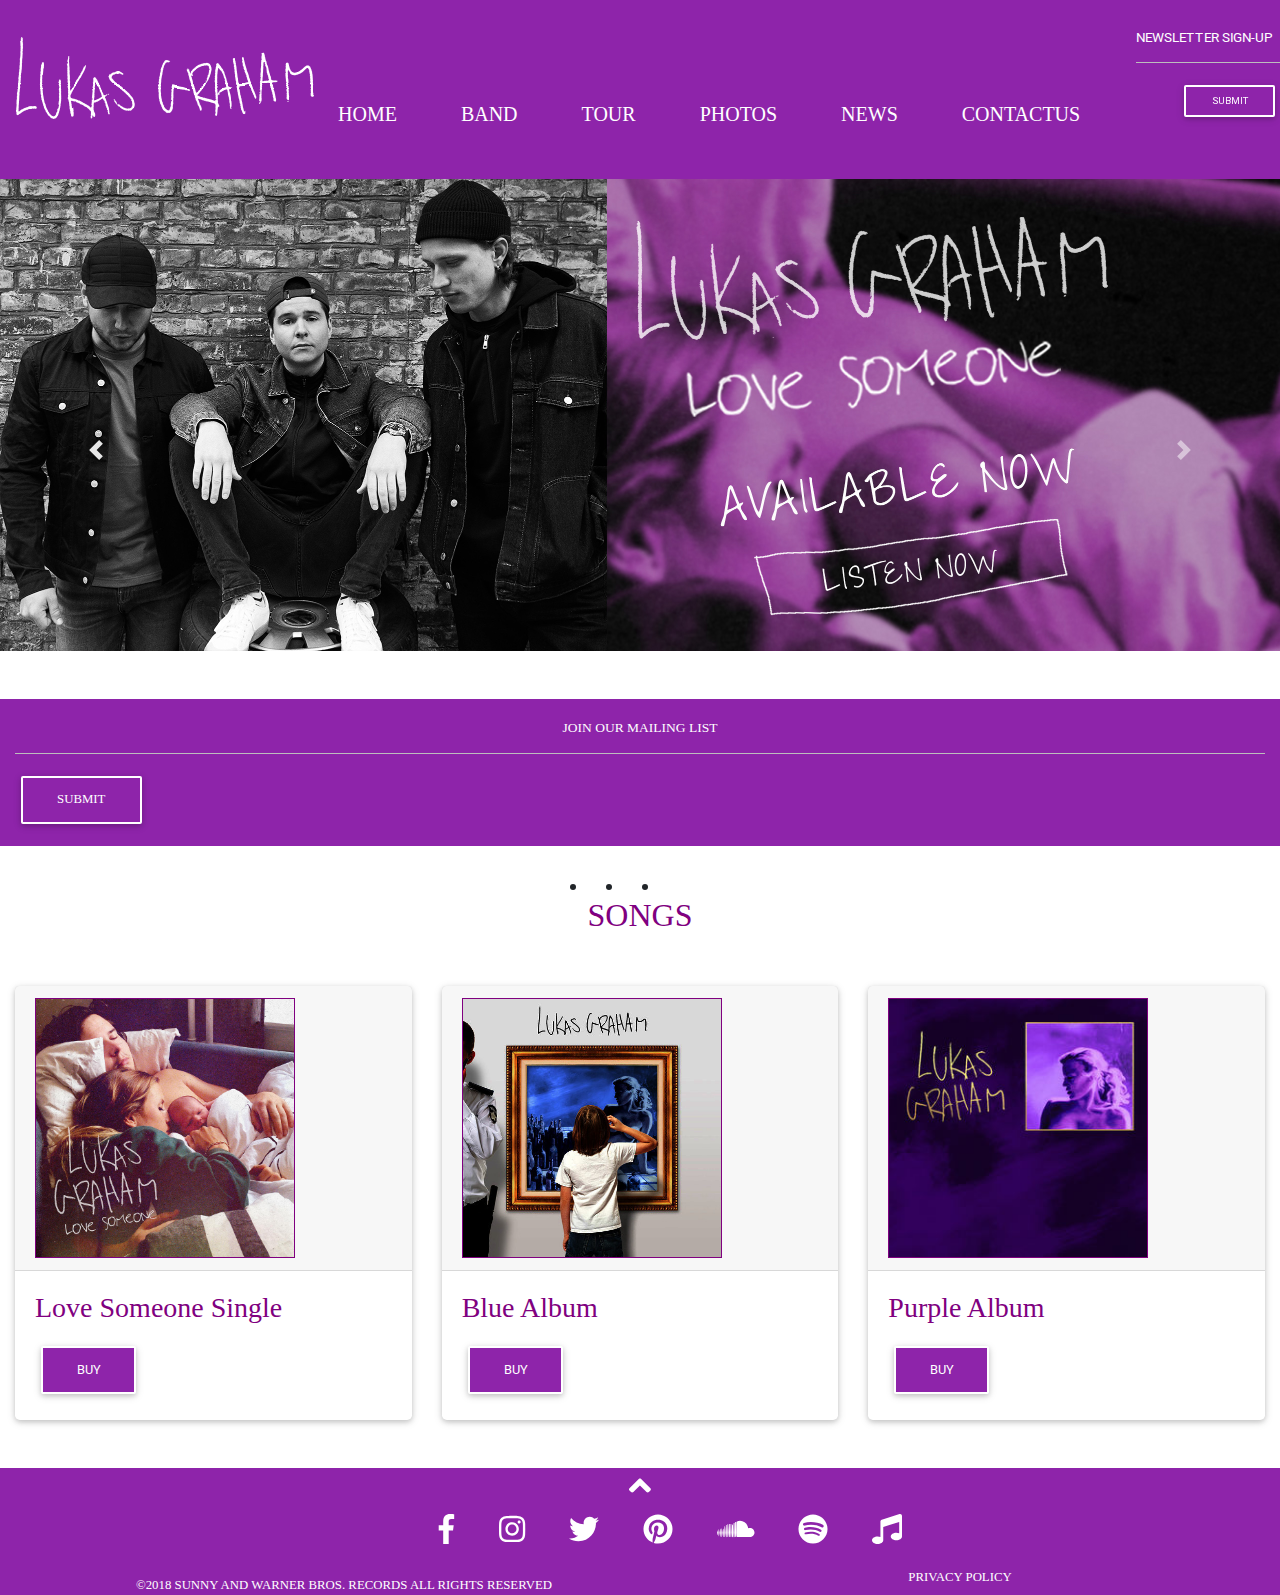
<file: musicband/index.html>
<!doctype html>
<html>
<head>
    <title>Home</title>
    <link rel="stylesheet" href="bootstrap/css/fontawesome-all.css">
    <link rel="stylesheet" href="bootstrap/css/bootstrap.min.css">
    <link rel="stylesheet" href="bootstrap/css/mdb.css">
    <link rel="stylesheet" href="bootstrap/css/style.css">
    <style>
        
        .navbar{
            padding-bottom: 40px;
        }
        ul{
            margin-top: 80px;
            font-size: 20px;
            font-family: 'Playfair Display',serif;
        }
       
        .form-control::-webkit-input-placeholder{ 
            color: white;
            font-size: 13.5px;
        }
         .nav-item a:hover {
            color: black !important;
            cursor: pointer;
            transform: scale(1.2);
        }
        .songs-title{
            font-family: 'Playfair Display',serif;
            text-align: center;
            height: 90px;
            margin-top: 50px;
            
        }
        
        .song-cover1{
            width: 260px;
            height: 260px;
            background-image: url(bootstrap/image/songcover-lovesomeone1.jpg);
            background-size: contain;
            border: 1px solid purple;
        }
        .song-cover2{
            width: 260px;
            height: 260px;
            background-image: url(bootstrap/image/songcover-blue2.jpg);
            background-size: contain;
            border: 1px solid purple;
        }
        .song-cover3{
            width: 260px;
            height: 260px;
            background-image: url(bootstrap/image/songcover-purple3.jpg);
            background-size: contain;
            border: 1px solid purple;
        }
        .social-media ol li{
            list-style-type: none;
            display: inline-block;
            margin-right: 10px;
            margin-left: 30px;
        }
        .social-media ol{
            text-align:center;
            margin-top: 10px;
            
        }
            
    </style>
    </head>
<body>
     <div class="container-ifill">
 <nav class="navbar navbar-expand-sm bg-purple navbar-dark">
     <a class="navbar-brand mt-4" href="index.html"><img src="bootstrap/image/logo.png"></a>
  <button class="navbar-toggler" type="button" data-toggle="collapse" data-target="#navbartoggle">
   <span class="navbar-toggler-icon"></span></button>
    <div class="collapse navbar-collapse" id="navbartoggle">
        <ul class="navbar-nav">
           <li class="nav-item mr-5">
        <a href="index.html" class="nav-link">HOME</a>
        </li>
           <li class="nav-item mr-5">
        <a href="band.html" class="nav-link">BAND</a>
        </li>
           <li class="nav-item mr-5">
        <a href="tour.html" class="nav-link">TOUR</a>
        </li>
           <li class="nav-item mr-5">
        <a href="photos.html" class="nav-link">PHOTOS</a>
        </li>
            <li class="nav-item mr-5">
        <a href="news.html" class="nav-link">NEWS</a>
        </li>
            <li class="nav-item mr-5">
        <a href="contactus.html" class="nav-link">CONTACTUS</a>
        </li>
            
        </ul>
        <div class="form-group" >
        <input type="text" class="form-control" placeholder="NEWSLETTER SIGN-UP">
        <button type="button" class="btn btn-sm btn-outline-white ml-5">Submit</button></div>
    </div>
 </nav>
    
</div>
    <div class="container-ifill">
    <div id="hello" class="carousel-slide" data-ride="carousel">
        <ul class="carousel-indicators">
            <li data-target="#hello" data-slide-to="0" class="active"></li>
            <li data-target="#hello" data-slide-to="1"></li>
            <li data-target="#hello" data-slide-to="2"></li>
        </ul>
        <div class="carousel-inner">
        <div class="carousel-item active">
            <img src="bootstrap/image/love%20someone%20carousel1.jpg" class="w-100 d-block" height="auto">
            </div>
            <div class="carousel-item">
            <img src="bootstrap/image/purple%20tour%20carousel2.jpg" class="w-100 d-block" height="auto">
            </div>
            <div class="carousel-item">
            <img src="bootstrap/image/carousel6.jpg" class="w-100 d-block" height="auto">
            </div>
        </div>
        <a class="carousel-control-prev" href="#carouselExampleControls" role="button" data-slide="prev">
          <span class="carousel-control-prev-icon" aria-hidden="true"></span>
          <span class="sr-only">Previous</span>
        </a>
         <a class="carousel-control-next" href="#carouselExampleControls" role="button" data-slide="next">
           <span class="carousel-control-next-icon" aria-hidden="true"></span>
           <span class="sr-only">Next</span>
        </a>
        </div>
        
    </div> 
    
    <div class="container-fluid">
        <div class="row mt-5">
        <div class="col-md-12 bg-purple">
          <div class="mailing-list">
         <div class="form-group" >
        <input type="text" class="form-control" style="text-align: center; font-family: 'Playfair Display',serif" placeholder="JOIN OUR MAILING LIST">
        <button type="button" class="btn btn-outline-white" style="font-family: 'Playfair Display',serif">Submit</button></div>
        </div>
        </div>
         </div>
           </div>
    <div class="songs-title">
    <span><h2 class="h2" style="color: purple">SONGS</h2></span></div>
    <div class="container-fluid">
    <div class="row">
        <div class="col-md-4">
        <div class="latest-music-1">
            <div class="card">
            <div class="card-header">
                <div class="song-cover1"></div></div>
                <div class="card-body">
                <span><h3 class="h3" style="color: purple; font-family: 'Playfair Display',serif">Love Someone Single</h3></span>
                <button type="button" class="btn  btn-outline-white bg-purple">Buy</button></div>
            </div></div>
        </div>
        <div class="col-md-4">
        <div class="latest-music-2">
            <div class="card">
            <div class="card-header">
                <div class="song-cover2"></div></div>
                <div class="card-body">
                <span><h3 class="h3" style="color: purple; font-family: 'Playfair Display',serif">Blue Album</h3></span>
                <button type="button" class="btn  btn-outline-white bg-purple">Buy</button></div>
            </div>
            </div>
        </div>
        <div class="col-md-4">
        <div class="latest-music-3">
            <div class="card">
            <div class="card-header">
                <div class="song-cover3"></div></div>
                <div class="card-body">
                <span><h3 class="h3" style="color: purple; font-family: 'Playfair Display',serif">Purple Album</h3></span>
                <button type="button" class="btn  btn-outline-white bg-purple">Buy</button></div>
            </div>
            </div>
        </div>
        </div>
    </div>
    <div class="container-fluid bg-purple mt-5">
    <div class="row ">
        <div class="col-md-12">
        <div class="footer">
            <div id="index.html" style="text-align: center">
            <a href="#" style="color: white"><i class='fas fa-angle-up' style='font-size:35px;color:white'></i></a>
            </div> 
            <div class="social-media">
            <ol>
                <li><a href="#"><i class='fab fa-facebook-f' style='font-size:30px;color:white'></i></a></li>
                <li><a href="#"><i class='fab fa-instagram' style='font-size:30px;color:white'></i></a></li>
                <li><a href="#"><i class='fab fa-twitter' style='font-size:30px;color:white'></i></a></li>
                <li><a href="#"><i class='fab fa-pinterest' style='font-size:30px;color:white'></i></a></li>
                <li><a href="#"><i class='fab fa-soundcloud' style='font-size:30px;color:white'></i></a></li>
                <li><a href="#"><i class='fab fa-spotify' style='font-size:30px;color:white'></i></a></li>
                <li><a href="#"><i class='fas fa-music' style='font-size:30px;color:white'></i></a></li>
                </ol>
            </div>
            </div>
        </div></div>
        <div class="row">
        <div class="col-md-6">
            <div class="copyright mt-2 ml-5" style="text-align:center">
            <small style="color: white;font-family: 'Playfair Display',serif "> &copy;2018 SUNNY AND WARNER BROS. RECORDS ALL RIGHTS RESERVED</small>
            </div>
            </div>
        <div class="col-md-6">
            <div class="privacy" style="text-align:center">
            <small style="color: white; font-family: 'Playfair Display',serif">PRIVACY POLICY</small></div></div>
        </div>
        
    </div>
    
    </body>
    <script src="bootstrap/js/fontawesome-all.js"></script>
<script src="bootstrap/js/jquery-3.2.1.min.js"></script>
<script src="bootstrap/js/popper.min.js"></script>
<script src="bootstrap/js/bootstrap.min.js"></script>
<script src="bootstrap/js/mdb.min.js"></script>
    <script> 
        $('.carousel').carousel({
        interval:500,
        pause:'hover'
    });
        
</script>
    
</html>
</file>
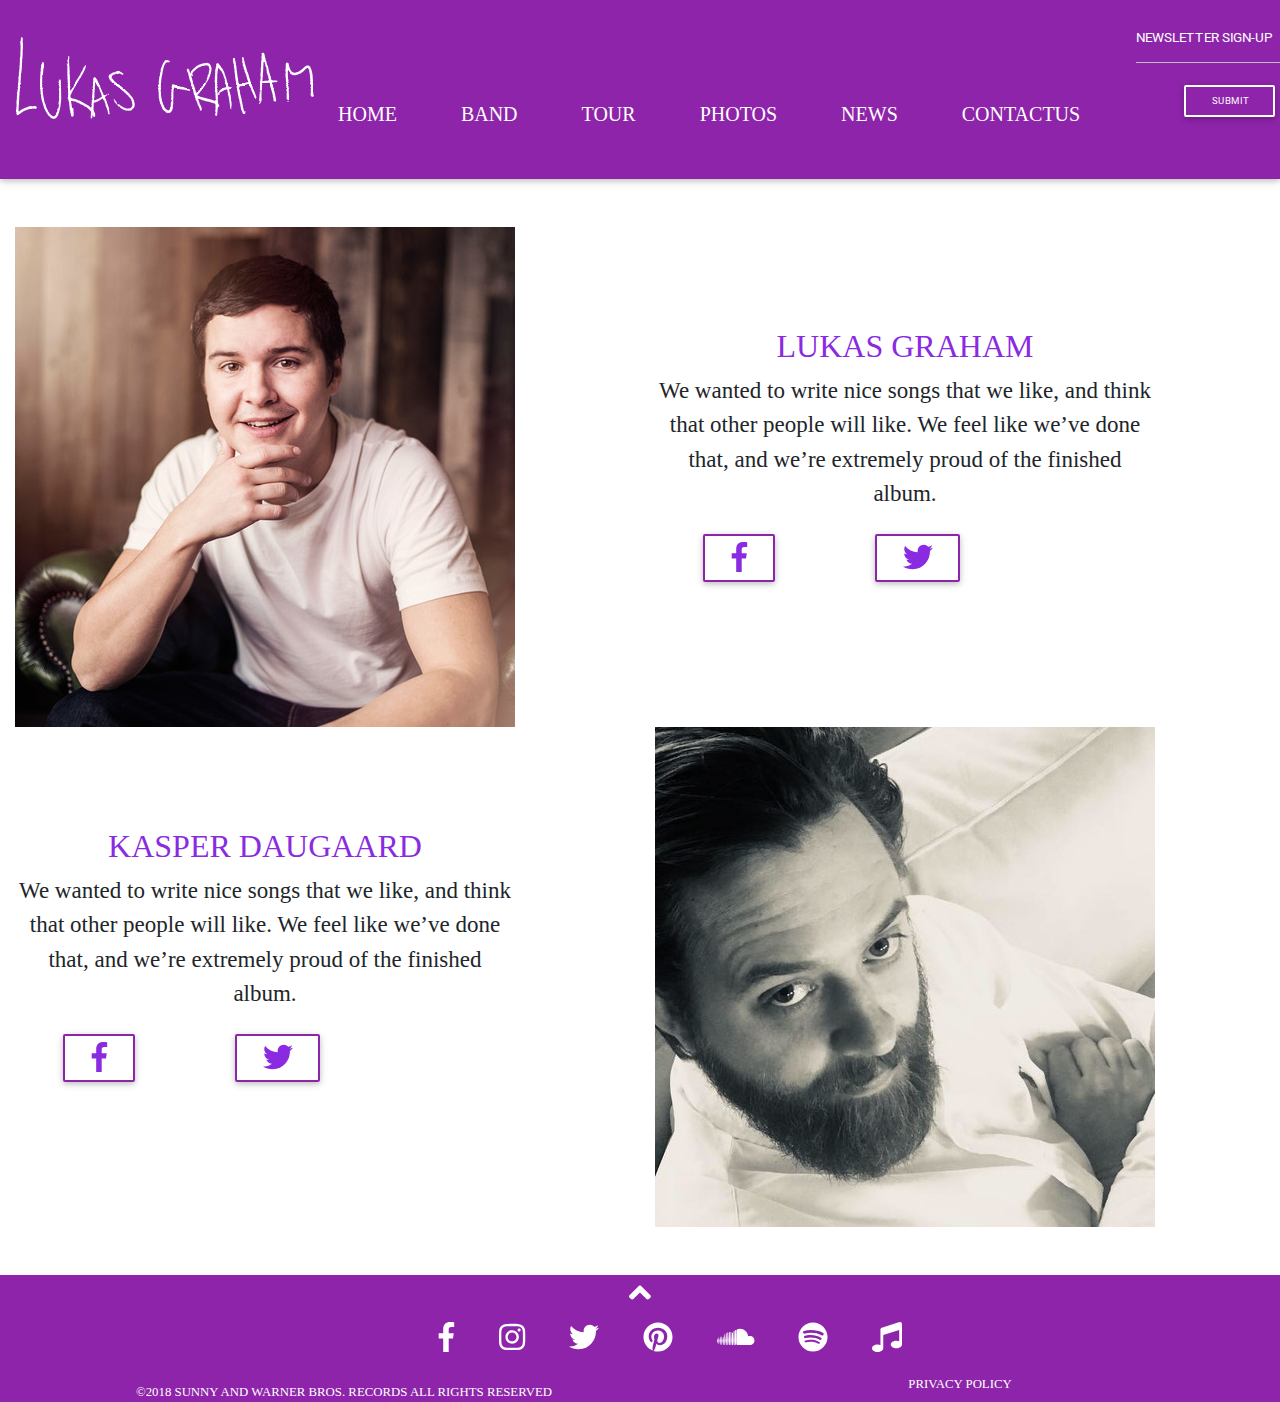
<file: musicband/band.html>
<!doctype html>
<html>
<head>
    <title>Band</title>
    <link rel="stylesheet" href="bootstrap/css/fontawesome-all.css">
    <link rel="stylesheet" href="bootstrap/css/bootstrap.min.css">
    <link rel="stylesheet" href="bootstrap/css/mdb.css">
    <link rel="stylesheet" href="bootstrap/css/style.css">
    <style>
        
        .navbar{
            padding-bottom: 40px;
        }
        ul{
            margin-top: 80px;
            font-size: 20px;
            font-family: 'Playfair Display',serif;
        }
       
        .form-control::-webkit-input-placeholder{ 
            color: white;
            font-size: 13.5px;
        }
         .nav-item a:hover {
            color: black !important;
            cursor: pointer;
            transform: scale(1.2);
        }
        
        .band-image1{
            width: 500px;
            height: 500px;
            background-image: url(bootstrap/image/band1.jpg);
            background-size: contain;
            
        }
        .band-text1{
            width: 500px;
            height: 400px;
        }
        .band-text1 .h2{
            margin-top: 100px;
        }
        
        .band-image2{
            width: 500px;
            height: 500px;
            background-image: url(bootstrap/image/band2.jpg);
            background-size: contain;
            
            
        }
        .band-text2{
            width: 500px;
            height: 400px;
        }
        .band-text2 .h2{
            margin-top: 100px;
        }
        
        .social-media ol li{
            list-style-type: none;
            display: inline-block;
            margin-right: 10px;
            margin-left: 30px;
        }
        .social-media ol{
            text-align:center;
            margin-top: 10px;
            
        }
        
        
        
    </style>
    </head>
<body>
<div class="container-ifill">
 <nav class="navbar navbar-expand-sm bg-purple navbar-dark">
     <a class="navbar-brand mt-4" href="index.html"><img src="bootstrap/image/logo.png"></a>
  <button class="navbar-toggler" type="button" data-toggle="collapse" data-target="#navbartoggle">
   <span class="navbar-toggler-icon"></span></button>
    <div class="collapse navbar-collapse" id="navbartoggle">
        <ul class="navbar-nav">
           <li class="nav-item mr-5">
        <a href="index.html" class="nav-link">HOME</a>
        </li>
           <li class="nav-item mr-5">
        <a href="band.html" class="nav-link">BAND</a>
        </li>
           <li class="nav-item mr-5">
        <a href="tour.html" class="nav-link">TOUR</a>
        </li>
           <li class="nav-item mr-5">
        <a href="photos.html" class="nav-link">PHOTOS</a>
        </li>
            <li class="nav-item mr-5">
        <a href="news.html" class="nav-link">NEWS</a>
        </li>
            <li class="nav-item mr-5">
        <a href="contactus.html" class="nav-link">CONTACTUS</a>
        </li>
        </ul>
        <div class="form-group" >
        <input type="text" class="form-control" placeholder="NEWSLETTER SIGN-UP">
        <button type="button" class="btn btn-sm btn-outline-white ml-5">Submit</button></div>
    </div>
 </nav>
    
</div>
    <div class="container-fluid mt-5">
    <div class="row">
        <div class="col-md-6">
                <div class="band-image1">
            </div>
        </div>
        <div class="col-md-6">
              <div class="band-text1">
               <span> <h2 class="h2" style="color: blueviolet; font-family: Merriweather; text-align: center">LUKAS GRAHAM</h2>
                </span>
             <p style="font-size: 23px; text-align: center; font-family: Merriweather">
                We wanted to write nice songs that we like, 
                and think that other people will like. We 
                feel like we’ve done that, and we’re extremely
                proud of the finished album.
            </p>
                  <button class="btn btn-sm btn-outline-purple mx-5" type="button" >
                  <i class='fab fa-facebook-f' style='font-size:30px;color:blueviolet'></i>
                  </button>
                  <button class="btn btn-sm btn-outline-purple mx-5" type="button" >
                  <i class='fab fa-twitter' style='font-size:30px;color:blueviolet'></i>
                  </button>
            </div>
            </div>
        </div>
         <div class="row">
        
        <div class="col-md-6">
              <div class="band-text2">
               <span> <h2 class="h2" style="color: blueviolet; font-family: Merriweather; text-align: center">KASPER DAUGAARD</h2>
                </span>
             <p style="font-size: 23px; text-align: center; font-family: Merriweather">
                We wanted to write nice songs that we like, 
                and think that other people will like. We 
                feel like we’ve done that, and we’re extremely
                proud of the finished album.
            </p>
                  <button class="btn btn-sm btn-outline-purple mx-5" type="button" >
                  <i class='fab fa-facebook-f' style='font-size:30px;color:blueviolet'></i>
                  </button>
                  <button class="btn btn-sm btn-outline-purple mx-5" type="button" >
                  <i class='fab fa-twitter' style='font-size:30px;color:blueviolet'></i>
                  </button>
            </div>
            </div>
             <div class="col-md-6">
                <div class="band-image2">
            </div>
        </div>            
        </div>
    </div>
    
    
    <div class="container-fluid bg-purple mt-5">
    <div class="row ">
        <div class="col-md-12">
        <div class="footer">
            <div id="index.html" style="text-align: center">
            <a href="#" style="color: white"><i class='fas fa-angle-up' style='font-size:35px;color:white'></i></a>
            </div> 
            <div class="social-media">
            <ol>
                <li><a href="#"><i class='fab fa-facebook-f' style='font-size:30px;color:white'></i></a></li>
                <li><a href="#"><i class='fab fa-instagram' style='font-size:30px;color:white'></i></a></li>
                <li><a href="#"><i class='fab fa-twitter' style='font-size:30px;color:white'></i></a></li>
                <li><a href="#"><i class='fab fa-pinterest' style='font-size:30px;color:white'></i></a></li>
                <li><a href="#"><i class='fab fa-soundcloud' style='font-size:30px;color:white'></i></a></li>
                <li><a href="#"><i class='fab fa-spotify' style='font-size:30px;color:white'></i></a></li>
                <li><a href="#"><i class='fas fa-music' style='font-size:30px;color:white'></i></a></li>
                </ol>
            </div>
            </div>
        </div></div>
        <div class="row">
        <div class="col-md-6">
            <div class="copyright mt-2 ml-5" style="text-align:center">
            <small style="color: white;font-family: 'Playfair Display',serif "> &copy;2018 SUNNY AND WARNER BROS. RECORDS ALL RIGHTS RESERVED</small>
            </div>
            </div>
        <div class="col-md-6">
            <div class="privacy" style="text-align:center">
            <small style="color: white; font-family: 'Playfair Display',serif">PRIVACY POLICY</small></div></div>
        </div>
        
    </div>
    
    
    
    </body>
    <script src="bootstrap/js/fontawesome-all.js"></script>
<script src="bootstrap/js/jquery-3.2.1.min.js"></script>
<script src="bootstrap/js/popper.min.js"></script>
<script src="bootstrap/js/bootstrap.min.js"></script>
<script src="bootstrap/js/mdb.min.js"></script>
</html>
</file>
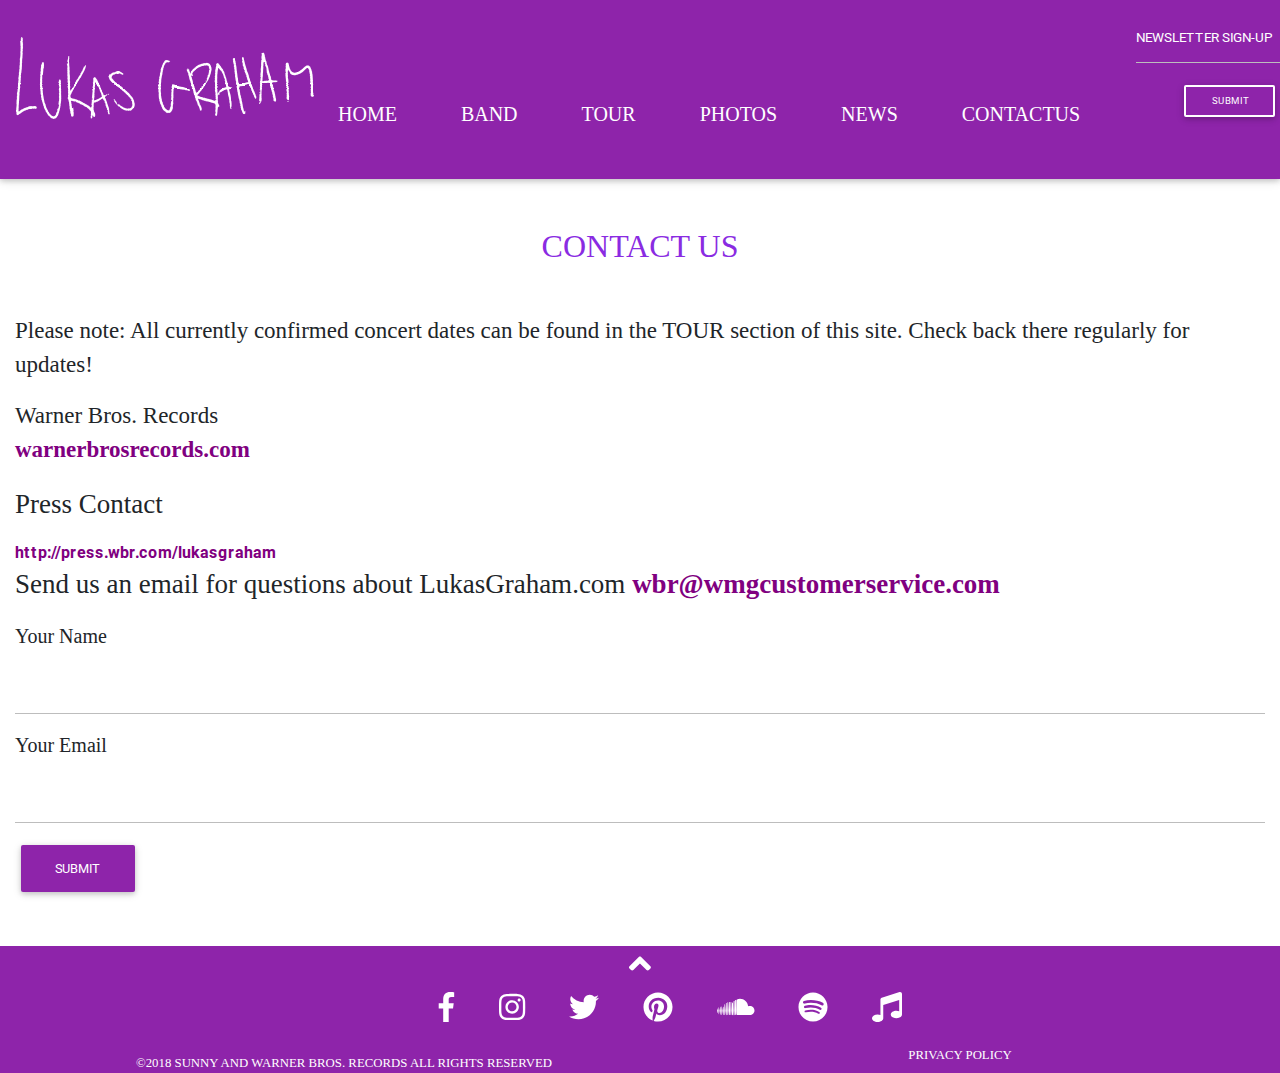
<file: musicband/contactus.html>
<!doctype html>
<html>
<head>
    <title>Contact us</title>
    <link rel="stylesheet" href="bootstrap/css/fontawesome-all.css">
    <link rel="stylesheet" href="bootstrap/css/bootstrap.min.css">
    <link rel="stylesheet" href="bootstrap/css/mdb.css">
    <link rel="stylesheet" href="bootstrap/css/style.css">
    <style>
        
        .navbar{
            padding-bottom: 40px;
        }
        ul{
            margin-top: 80px;
            font-size: 20px;
            font-family: 'Playfair Display',serif;
        }
       
        .form-control::-webkit-input-placeholder{ 
            color: white;
            font-size: 13.5px;
        }
         .nav-item a:hover {
            color: black !important;
            cursor: pointer;
            transform: scale(1.2);
        }
        
        
        .social-media ol li{
            list-style-type: none;
            display: inline-block;
            margin-right: 10px;
            margin-left: 30px;
        }
        .social-media ol{
            text-align:center;
            margin-top: 10px;
            
        }
        .contact-title h2:hover{
            transform: scale(1,2);
        }
    </style>
    </head>
<body>
<div class="container-ifill">
 <nav class="navbar navbar-expand-sm bg-purple navbar-dark">
     <a class="navbar-brand mt-4" href="index.html"><img src="bootstrap/image/logo.png"></a>
  <button class="navbar-toggler" type="button" data-toggle="collapse" data-target="#navbartoggle">
   <span class="navbar-toggler-icon"></span></button>
    <div class="collapse navbar-collapse" id="navbartoggle">
        <ul class="navbar-nav">
           <li class="nav-item mr-5">
        <a href="index.html" class="nav-link">HOME</a>
        </li>
           <li class="nav-item mr-5">
        <a href="band.html" class="nav-link">BAND</a>
        </li>
           <li class="nav-item mr-5">
        <a href="tour.html" class="nav-link">TOUR</a>
        </li>
           <li class="nav-item mr-5">
        <a href="photos.html" class="nav-link">PHOTOS</a>
        </li>
            <li class="nav-item mr-5">
        <a href="news.html" class="nav-link">NEWS</a>
        </li>
            <li class="nav-item mr-5">
        <a href="contactus.html" class="nav-link">CONTACTUS</a>
        </li>
        </ul>
        <div class="form-group" >
        <input type="text" class="form-control" placeholder="NEWSLETTER SIGN-UP">
        <button type="button" class="btn btn-sm btn-outline-white ml-5">Submit</button></div>
    </div>
 </nav>
</div>
    <div class="contact-title">
    <h2 class="h2 mt-5" style="color: blueviolet; font-family: Merriweather; text-align: center">CONTACT US</h2></div>
    
    <div class="container-fluid mt-5">
    <p style="font-size: 23px; font-family: Merriweather">Please note: All currently confirmed concert dates can be found in the TOUR section of this site. Check back there regularly for updates!</p>
    <p style="font-size: 23px; font-family: Merriweather">Warner Bros. Records<br>
        <a href="#" style="color: purple;font-weight: 600" >warnerbrosrecords.com</a></p>
        
    <p style="font-size: 27px; font-family: Merriweather">Press Contact</p>
        <a href="#" style="color: purple; font-weight: 600" >http://press.wbr.com/lukasgraham</a>
        
          <p style="font-size: 27px; font-family: Merriweather">Send us an email for questions about LukasGraham.com <a href="#" style="color: purple;font-weight: 600">wbr@wmgcustomerservice.com</a></p>
    
      <form>
  <div class="form-group">
    <label for="inputsm" style="font-size: 20px; font-family: Merriweather">Your Name</label>
    <input class="form-control input-sm" id="inputsm" type="text">
  </div>
   <div class="form-group">
    <label for="inputsm" style="font-size: 20px; font-family: Merriweather">Your Email</label>
    <input class="form-control input-sm" id="inputsm" type="text">
  </div>
<button type="button" class="btn bg-purple">Submit</button>
</form>
    
    </div>
    
    
    

    
    <div class="container-fluid bg-purple mt-5">
    <div class="row ">
        <div class="col-md-12">
        <div class="footer">
            <div id="index.html" style="text-align: center">
            <a href="#" style="color: white"><i class='fas fa-angle-up' style='font-size:35px;color:white'></i></a>
            </div> 
            <div class="social-media">
            <ol>
                <li><a href="#"><i class='fab fa-facebook-f' style='font-size:30px;color:white'></i></a></li>
                <li><a href="#"><i class='fab fa-instagram' style='font-size:30px;color:white'></i></a></li>
                <li><a href="#"><i class='fab fa-twitter' style='font-size:30px;color:white'></i></a></li>
                <li><a href="#"><i class='fab fa-pinterest' style='font-size:30px;color:white'></i></a></li>
                <li><a href="#"><i class='fab fa-soundcloud' style='font-size:30px;color:white'></i></a></li>
                <li><a href="#"><i class='fab fa-spotify' style='font-size:30px;color:white'></i></a></li>
                <li><a href="#"><i class='fas fa-music' style='font-size:30px;color:white'></i></a></li>
                </ol>
            </div>
            </div>
        </div></div>
        <div class="row">
        <div class="col-md-6">
            <div class="copyright mt-2 ml-5" style="text-align:center">
            <small style="color: white;font-family: 'Playfair Display',serif "> &copy;2018 SUNNY AND WARNER BROS. RECORDS ALL RIGHTS RESERVED</small>
            </div>
            </div>
        <div class="col-md-6">
            <div class="privacy" style="text-align:center">
            <small style="color: white; font-family: 'Playfair Display',serif">PRIVACY POLICY</small></div></div>
        </div>
        
    </div>
    
    
    
    
    
    </body>
    <script src="bootstrap/js/fontawesome-all.js"></script>
<script src="bootstrap/js/jquery-3.2.1.min.js"></script>
<script src="bootstrap/js/popper.min.js"></script>
<script src="bootstrap/js/bootstrap.min.js"></script>
<script src="bootstrap/js/mdb.min.js"></script>
</html>
</file>
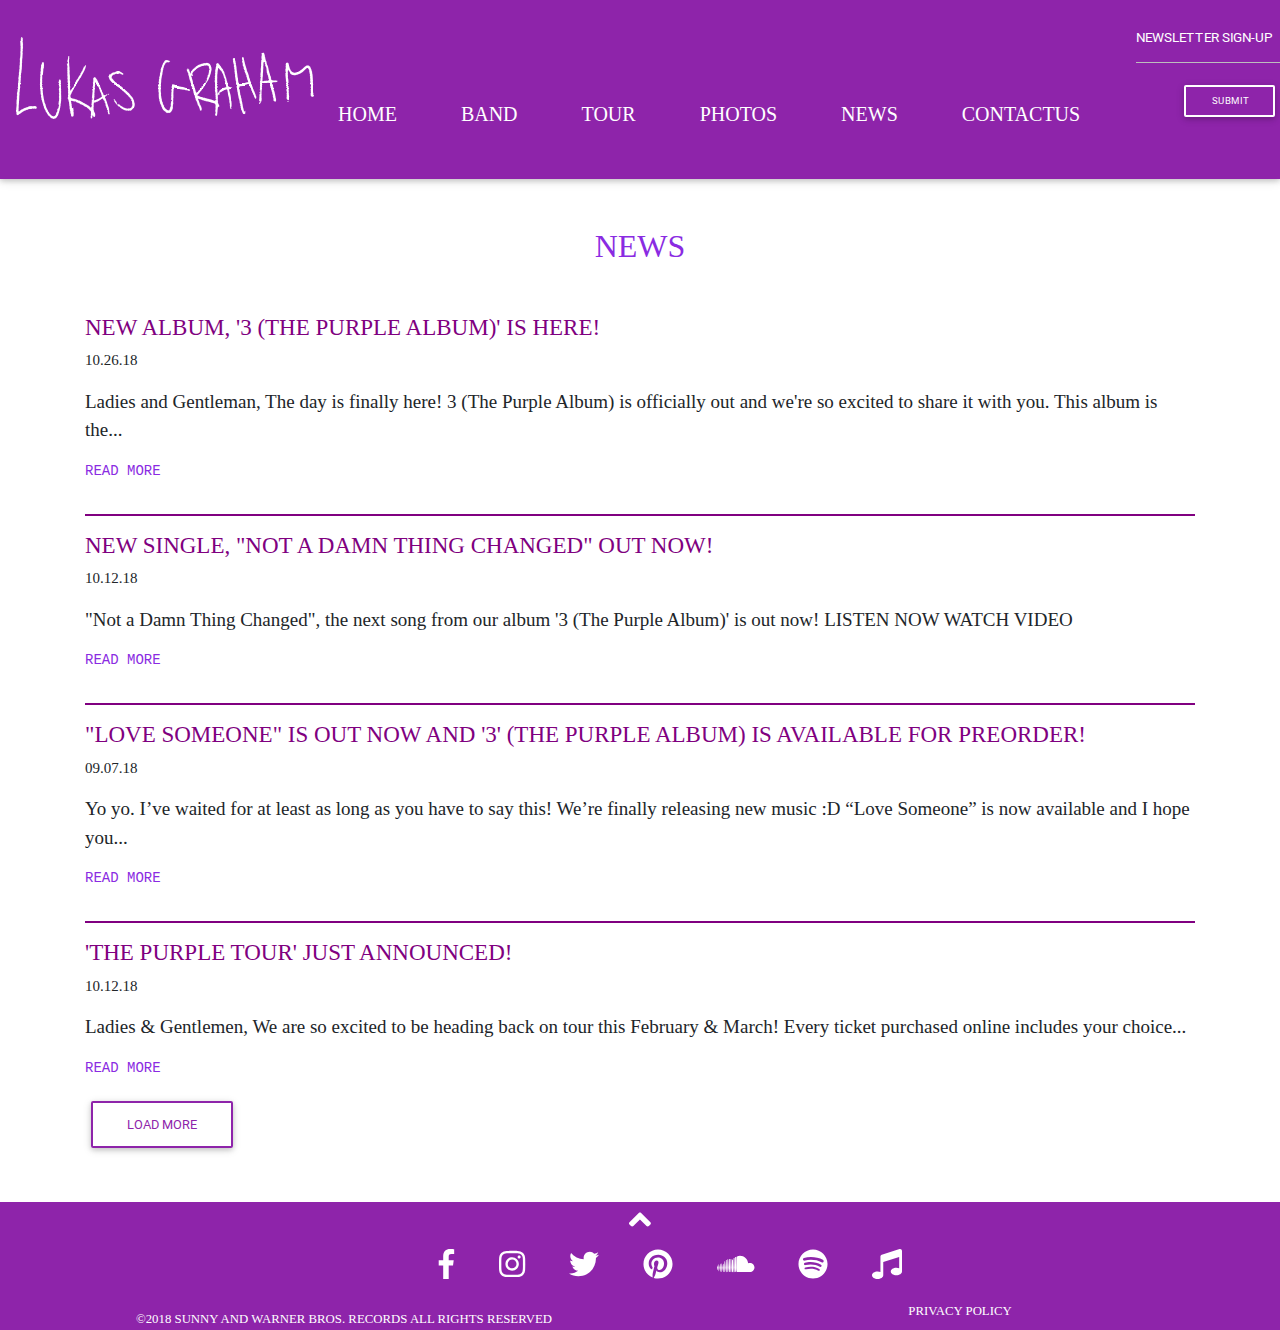
<file: musicband/news.html>
<!doctype html>
<html>
<head>
    <title>News</title>
    <link rel="stylesheet" href="bootstrap/css/fontawesome-all.css">
    <link rel="stylesheet" href="bootstrap/css/bootstrap.min.css">
    <link rel="stylesheet" href="bootstrap/css/mdb.css">
    <link rel="stylesheet" href="bootstrap/css/style.css">
    <style>
        
        .navbar{
            padding-bottom: 40px;
        }
        ul{
            margin-top: 80px;
            font-size: 20px;
            font-family: 'Playfair Display',serif;
        }
       
        .form-control::-webkit-input-placeholder{ 
            color: white;
            font-size: 13.5px;
        }
         .nav-item a:hover {
            color: black !important;
            cursor: pointer;
            transform: scale(1.2);
        }
        
        .social-media ol li{
            list-style-type: none;
            display: inline-block;
            margin-right: 10px;
            margin-left: 30px;
        }
        .social-media ol{
            text-align:center;
            margin-top: 10px;
            
        }
        .news-title .h2:hover{
            transform: scale(1,2);
           
        }
        
    </style>
    </head>
<body>
<div class="container-ifill">
 <nav class="navbar navbar-expand-sm bg-purple navbar-dark">
     <a class="navbar-brand mt-4" href="index.html"><img src="bootstrap/image/logo.png"></a>
  <button class="navbar-toggler" type="button" data-toggle="collapse" data-target="#navbartoggle">
   <span class="navbar-toggler-icon"></span></button>
    <div class="collapse navbar-collapse" id="navbartoggle">
        <ul class="navbar-nav">
           <li class="nav-item mr-5">
        <a href="index.html" class="nav-link">HOME</a>
        </li>
           <li class="nav-item mr-5">
        <a href="band.html" class="nav-link">BAND</a>
        </li>
           <li class="nav-item mr-5">
        <a href="tour.html" class="nav-link">TOUR</a>
        </li>
           <li class="nav-item mr-5">
        <a href="photos.html" class="nav-link">PHOTOS</a>
        </li>
            <li class="nav-item mr-5">
        <a href="news.html" class="nav-link">NEWS</a>
        </li>
            <li class="nav-item mr-5">
        <a href="contactus.html" class="nav-link">CONTACTUS</a>
        </li>
        </ul>
        <div class="form-group" >
        <input type="text" class="form-control" placeholder="NEWSLETTER SIGN-UP">
        <button type="button" class="btn btn-sm btn-outline-white ml-5">Submit</button></div>
    </div>
 </nav>
</div>
    <div class="news-title">
    <h2 class="h2 mt-5" style="color: blueviolet; font-family: Merriweather; text-align: center">NEWS</h2></div>
    <div class="container mt-5">
    <div class="row">
        <div class="col-md-12">
        <div class="news1">
            <h3  style="font-size: 23px; font-family: Merriweather; color: purple"> NEW ALBUM, '3 (THE PURPLE ALBUM)' IS HERE!</h3>
            <p style="font-size: 15px; font-family: Merriweather">10.26.18</p>
             <p style="font-size: 19px; font-family: Merriweather">Ladies and Gentleman, The day is finally here! 3 (The Purple Album) is officially out and we're so excited to share it with you. This album is the...</p>
                       <pre><a href="#" style="color: blueviolet">READ MORE</a></pre>
            
            </div>
        </div></div>
        <hr style="color: purple; border: 1px solid purple">
        <div class="row">
        <div class="col-md-12">
        <div class="news1">
            <h3  style="font-size: 23px; font-family: Merriweather; color: purple"> NEW SINGLE, "NOT A DAMN THING CHANGED" OUT NOW!</h3>
            <p style="font-size: 15px; font-family: Merriweather">10.12.18</p>
             <p style="font-size: 19px; font-family: Merriweather">"Not a Damn Thing Changed", the next song from our album '3 (The Purple Album)' is out now!  LISTEN NOW WATCH VIDEO</p>
                       <pre><a href="#" style="color: blueviolet">READ MORE</a></pre>
            
            </div>
        </div></div>
        
        <hr style="color: purple; border: 1px solid purple">
        
        <div class="row">
        <div class="col-md-12">
        <div class="news1">
            <h3  style="font-size: 23px; font-family: Merriweather; color: purple"> "LOVE SOMEONE" IS OUT NOW AND '3' (THE PURPLE ALBUM) IS AVAILABLE FOR PREORDER!</h3>
            <p style="font-size: 15px; font-family: Merriweather">09.07.18</p>
             <p style="font-size: 19px; font-family: Merriweather">Yo yo. I’ve waited for at least as long as you have to say this! We’re finally releasing new music :D “Love Someone” is now available and I hope you...</p>
                       <pre><a href="#" style="color: blueviolet">READ MORE</a></pre>
            
            </div>
        </div></div>
        
        <hr style="color: purple; border: 1px solid purple">
        
        
        <div class="row">
        <div class="col-md-12">
        <div class="news1">
            <h3  style="font-size: 23px; font-family: Merriweather; color: purple"> 'THE PURPLE TOUR' JUST ANNOUNCED!</h3>
            <p style="font-size: 15px; font-family: Merriweather">10.12.18</p>
             <p style="font-size: 19px; font-family: Merriweather">Ladies & Gentlemen, We are so excited to be heading back on tour this February & March! Every ticket purchased online includes your choice...</p>
                       <pre><a href="#" style="color: blueviolet">READ MORE</a></pre>
            
            </div>
        </div></div>
        <button type="button" class="btn btn-outline-purple">Load More</button>
    </div>

    
    
    
    
    
    
    
     <div class="container-fluid bg-purple mt-5">
    <div class="row ">
        <div class="col-md-12">
        <div class="footer">
            <div id="index.html" style="text-align: center">
            <a href="#" style="color: white"><i class='fas fa-angle-up' style='font-size:35px;color:white'></i></a>
            </div> 
            <div class="social-media">
            <ol>
                <li><a href="#"><i class='fab fa-facebook-f' style='font-size:30px;color:white'></i></a></li>
                <li><a href="#"><i class='fab fa-instagram' style='font-size:30px;color:white'></i></a></li>
                <li><a href="#"><i class='fab fa-twitter' style='font-size:30px;color:white'></i></a></li>
                <li><a href="#"><i class='fab fa-pinterest' style='font-size:30px;color:white'></i></a></li>
                <li><a href="#"><i class='fab fa-soundcloud' style='font-size:30px;color:white'></i></a></li>
                <li><a href="#"><i class='fab fa-spotify' style='font-size:30px;color:white'></i></a></li>
                <li><a href="#"><i class='fas fa-music' style='font-size:30px;color:white'></i></a></li>
                </ol>
            </div>
            </div>
        </div></div>
        <div class="row">
        <div class="col-md-6">
            <div class="copyright mt-2 ml-5" style="text-align:center">
            <small style="color: white;font-family: 'Playfair Display',serif "> &copy;2018 SUNNY AND WARNER BROS. RECORDS ALL RIGHTS RESERVED</small>
            </div>
            </div>
        <div class="col-md-6">
            <div class="privacy" style="text-align:center">
            <small style="color: white; font-family: 'Playfair Display',serif">PRIVACY POLICY</small></div></div>
        </div>
        
    </div>
    
    
    
    </body>
    <script src="bootstrap/js/fontawesome-all.js"></script>
<script src="bootstrap/js/jquery-3.2.1.min.js"></script>
<script src="bootstrap/js/popper.min.js"></script>
<script src="bootstrap/js/bootstrap.min.js"></script>
<script src="bootstrap/js/mdb.min.js"></script>
</html>
</file>
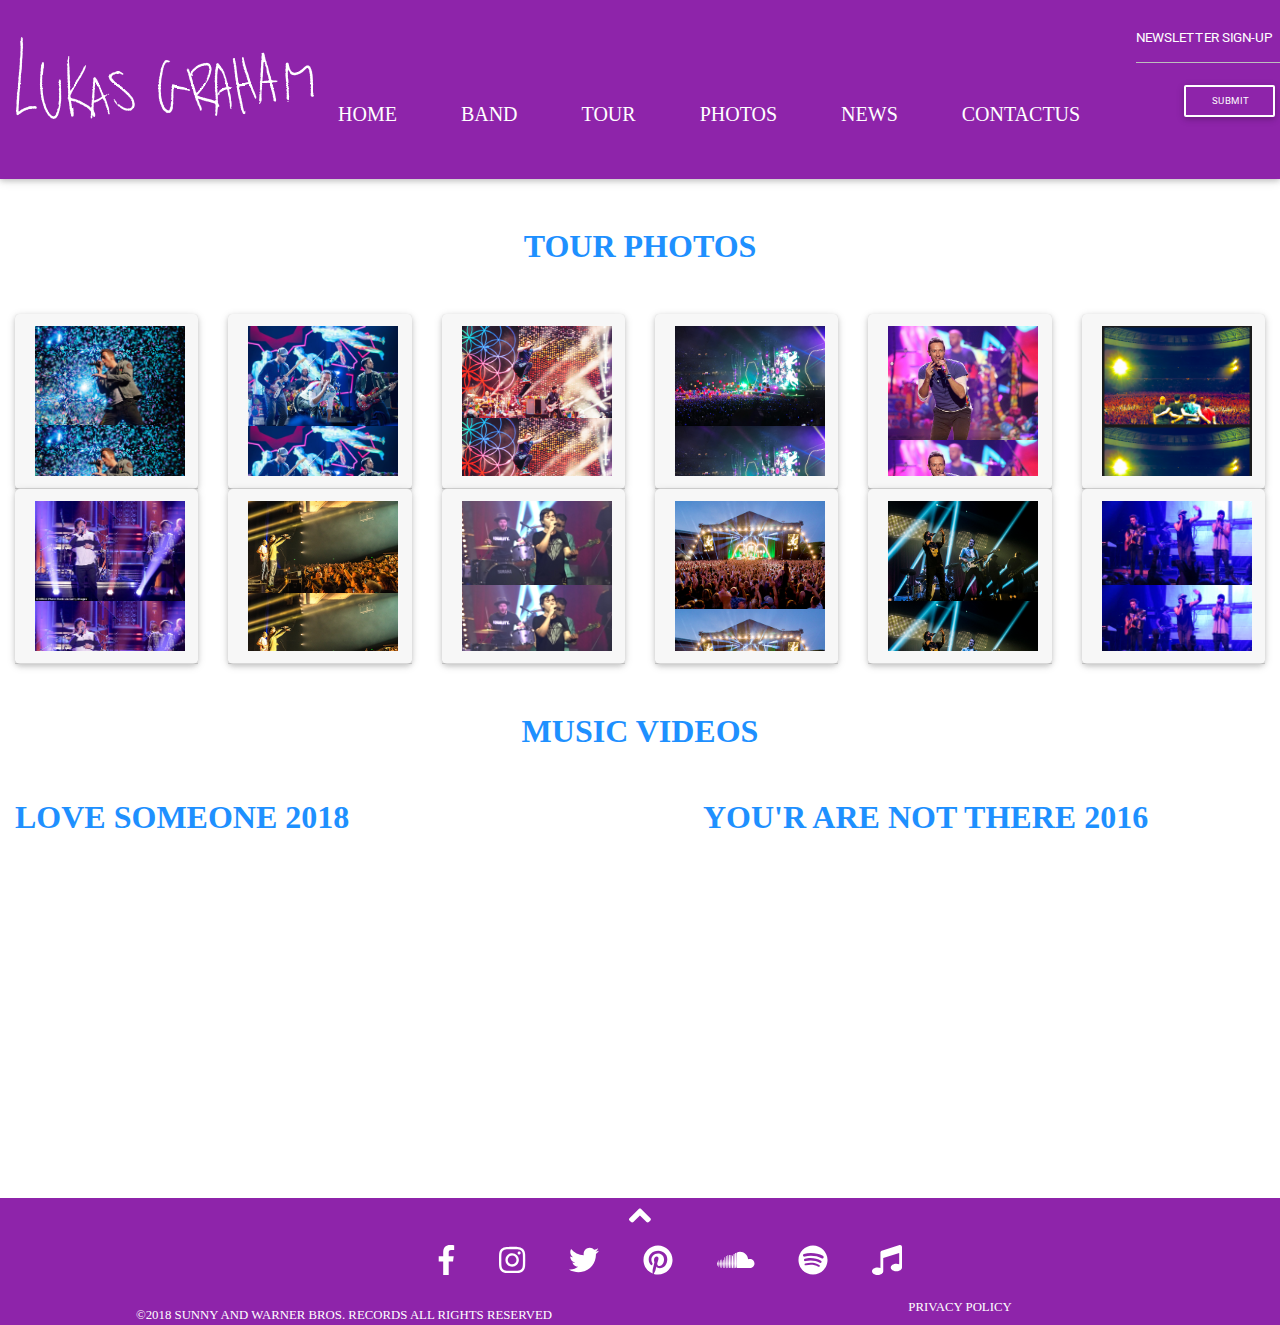
<file: musicband/photos.html>
<!doctype html>
<html>
<head>
    <title>Photos</title>
    <link rel="stylesheet" href="bootstrap/css/fontawesome-all.css">
    <link rel="stylesheet" href="bootstrap/css/bootstrap.min.css">
    <link rel="stylesheet" href="bootstrap/css/mdb.css">
    <link rel="stylesheet" href="bootstrap/css/style.css">
    <link rel="stylesheet" href="bootstrap/css/photoscss.css">
    
    </head>
<body>
<div class="container-ifill">
 <nav class="navbar navbar-expand-sm bg-purple navbar-dark">
     <a class="navbar-brand mt-4" href="index.html"><img src="bootstrap/image/logo.png"></a>
  <button class="navbar-toggler" type="button" data-toggle="collapse" data-target="#navbartoggle">
   <span class="navbar-toggler-icon"></span></button>
    <div class="collapse navbar-collapse" id="navbartoggle">
        <ul class="navbar-nav">
           <li class="nav-item mr-5">
        <a href="index.html" class="nav-link">HOME</a>
        </li>
           <li class="nav-item mr-5">
        <a href="band.html" class="nav-link">BAND</a>
        </li>
           <li class="nav-item mr-5">
        <a href="tour.html" class="nav-link">TOUR</a>
        </li>
           <li class="nav-item mr-5">
        <a href="photos.html" class="nav-link">PHOTOS</a>
        </li>
            <li class="nav-item mr-5">
        <a href="news.html" class="nav-link">NEWS</a>
        </li>
            <li class="nav-item mr-5">
        <a href="contactus.html" class="nav-link">CONTACTUS</a>
        </li>
        </ul>
        <div class="form-group" >
        <input type="text" class="form-control" placeholder="NEWSLETTER SIGN-UP">
        <button type="button" class="btn btn-sm btn-outline-white ml-5">Submit</button></div>
    </div>
 </nav>
</div>
    
    <h2 class="h2 mt-5" style="color:dodgerblue; font-family: Merriweather; text-align: center; font-weight: 600">TOUR PHOTOS</h2>
    
    <div class="container-fluid mt-5">
    <div class="row">
        <div class="col-md-2">
            <div class="card">
            <div class="card-header">
                <div class="g1">
                </div></div></div>
        </div>
        <div class="col-md-2">
            <div class="card">
            <div class="card-header">
                <div class="g2">
                </div></div></div>
        </div>
        
        <div class="col-md-2">
            <div class="card">
            <div class="card-header">
                <div class="g3">
                </div></div></div>
        </div>
        <div class="col-md-2">
            <div class="card">
            <div class="card-header">
                <div class="g4">
                </div></div></div>
        </div>
        <div class="col-md-2">
            <div class="card">
            <div class="card-header">
                <div class="g5">
                </div></div></div>
        </div>
        <div class="col-md-2">
            <div class="card">
            <div class="card-header">
                <div class="g6">
                </div></div></div>
        </div>
        </div>
        
        <div class="row">
        <div class="col-md-2">
            <div class="card">
            <div class="card-header">
                <div class="g7">
                </div></div></div>
        </div>
        <div class="col-md-2">
            <div class="card">
            <div class="card-header">
                <div class="g8">
                </div></div></div>
        </div>
        
        <div class="col-md-2">
            <div class="card">
            <div class="card-header">
                <div class="g9">
                </div></div></div>
        </div>
        <div class="col-md-2">
            <div class="card">
            <div class="card-header">
                <div class="g10">
                </div></div></div>
        </div>
        <div class="col-md-2">
            <div class="card">
            <div class="card-header">
                <div class="g11">
                </div></div></div>
        </div>
        <div class="col-md-2">
            <div class="card">
            <div class="card-header">
                <div class="g12">
                </div></div></div>
        </div>
        </div>
        
    </div>
    
    <div class="videos">
        <h2 class="h2 mt-5" style="color:dodgerblue; font-family: Merriweather; text-align: center; font-weight: 600">MUSIC VIDEOS</h2>
        <div class="container-fluid mt-5">
            <div class="row">
                <div class="col-md-6">
                   <div class="love">   
        <h2 class="h2" style="color: dodgerblue; font-family: Merriweather; font-weight: 600"> LOVE SOMEONE 2018</h2>
        <iframe width="400" height="300" src="https://www.youtube.com/embed/dN44xpHjNxE" frameborder="0" allow="accelerometer; autoplay; encrypted-media; gyroscope; picture-in-picture" allowfullscreen></iframe></div></div>
            
                <div class="col-md-6">
                   <div class="your ml-5">
        <h2 class="h2" style="color: dodgerblue; font-family: Merriweather; font-weight: 600">YOU'R ARE NOT THERE 2016 </h2>
        <iframe  width="400" height="300" src="https://www.youtube.com/embed/IC-bSbXZBcU" frameborder="0" allow="accelerometer; autoplay; encrypted-media; gyroscope; picture-in-picture" allowfullscreen></iframe></div></div>       
      </div>      
    </div>
    </div>
    
    


    
    
    
    
    
    
    
    
    
    
    
    
    
    <div class="container-fluid bg-purple mt-5">
    <div class="row ">
        <div class="col-md-12">
        <div class="footer">
            <div id="index.html" style="text-align: center">
            <a href="#" style="color: white"><i class='fas fa-angle-up' style='font-size:35px;color:white'></i></a>
            </div> 
            <div class="social-media">
            <ol>
                <li><a href="#"><i class='fab fa-facebook-f' style='font-size:30px;color:white'></i></a></li>
                <li><a href="#"><i class='fab fa-instagram' style='font-size:30px;color:white'></i></a></li>
                <li><a href="#"><i class='fab fa-twitter' style='font-size:30px;color:white'></i></a></li>
                <li><a href="#"><i class='fab fa-pinterest' style='font-size:30px;color:white'></i></a></li>
                <li><a href="#"><i class='fab fa-soundcloud' style='font-size:30px;color:white'></i></a></li>
                <li><a href="#"><i class='fab fa-spotify' style='font-size:30px;color:white'></i></a></li>
                <li><a href="#"><i class='fas fa-music' style='font-size:30px;color:white'></i></a></li>
                </ol>
            </div>
            </div>
        </div></div>
        <div class="row">
        <div class="col-md-6">
            <div class="copyright mt-2 ml-5" style="text-align:center">
            <small style="color: white;font-family: 'Playfair Display',serif "> &copy;2018 SUNNY AND WARNER BROS. RECORDS ALL RIGHTS RESERVED</small>
            </div>
            </div>
        <div class="col-md-6">
            <div class="privacy" style="text-align:center">
            <small style="color: white; font-family: 'Playfair Display',serif">PRIVACY POLICY</small></div></div>
        </div>
        
    </div>
    
    </body>
    <script src="bootstrap/js/fontawesome-all.js"></script>
<script src="bootstrap/js/jquery-3.2.1.min.js"></script>
<script src="bootstrap/js/popper.min.js"></script>
<script src="bootstrap/js/bootstrap.min.js"></script>
<script src="bootstrap/js/mdb.min.js"></script>
</html>
</file>
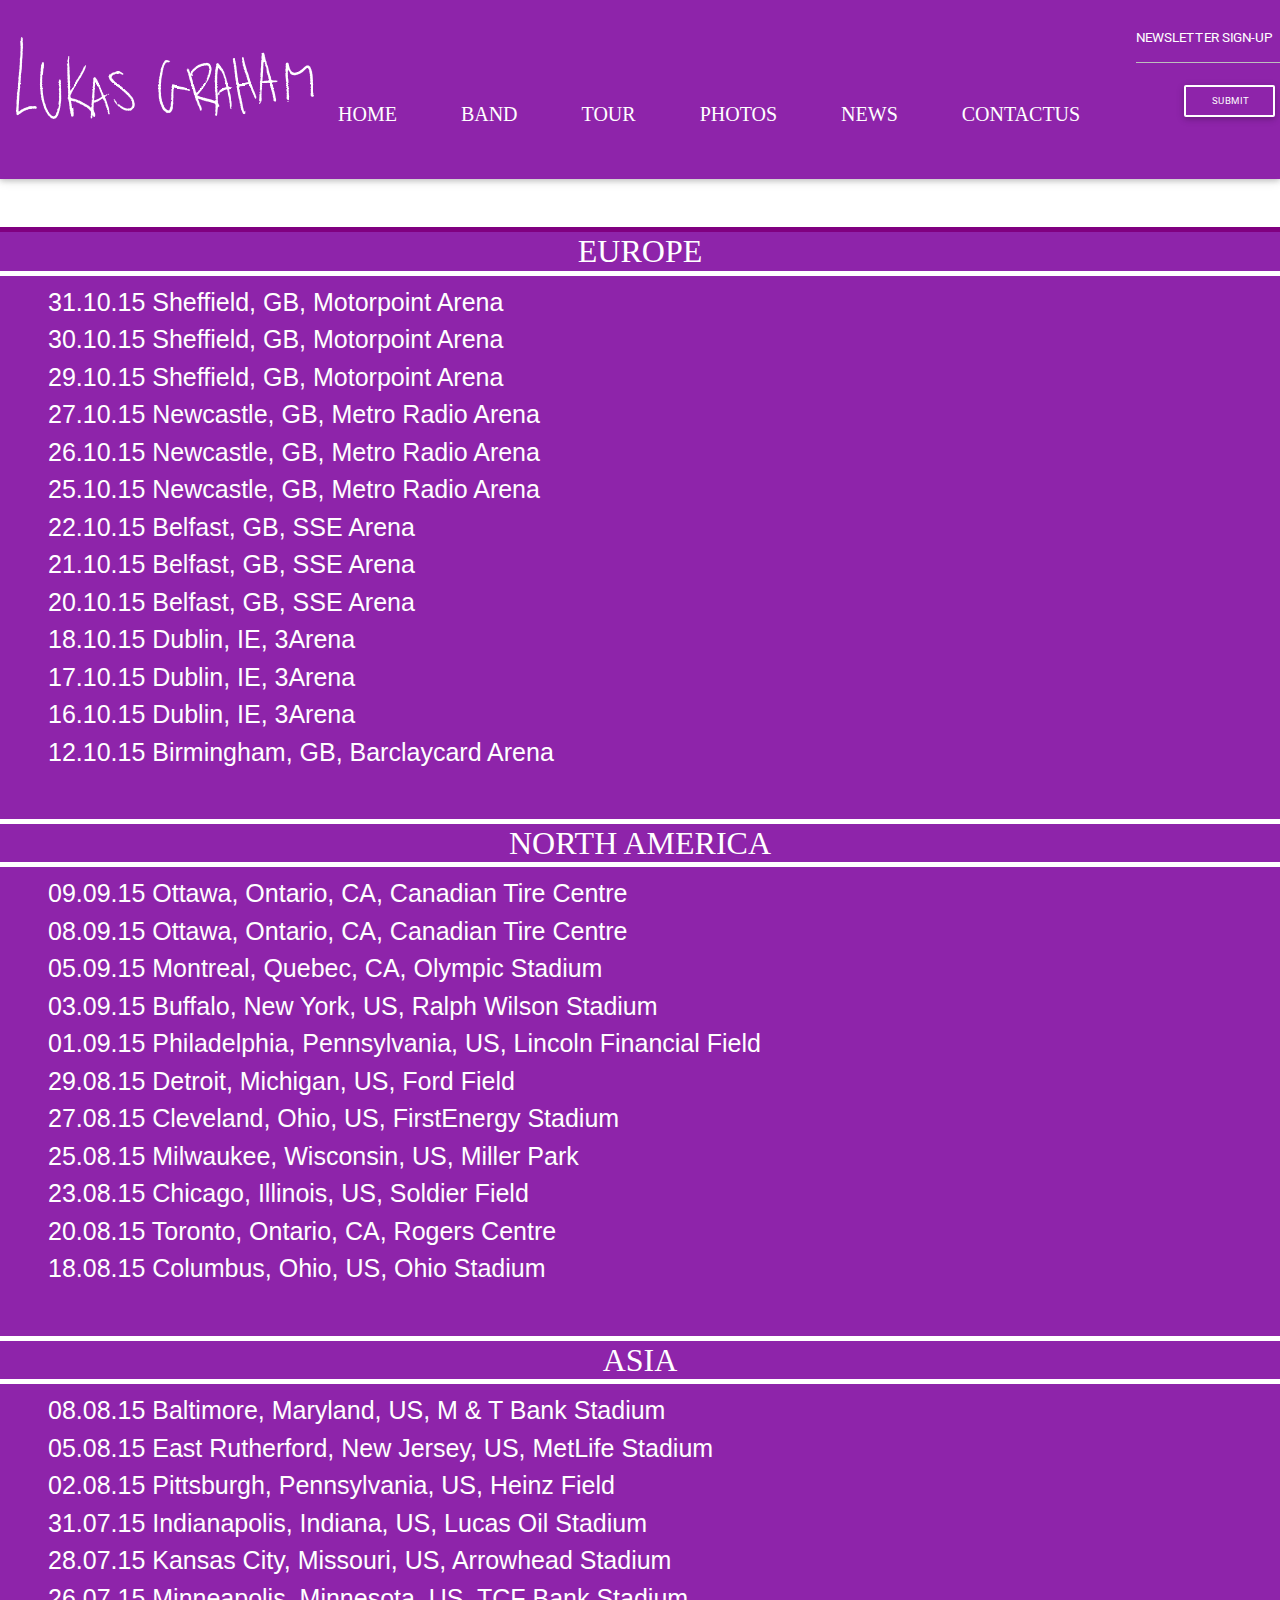
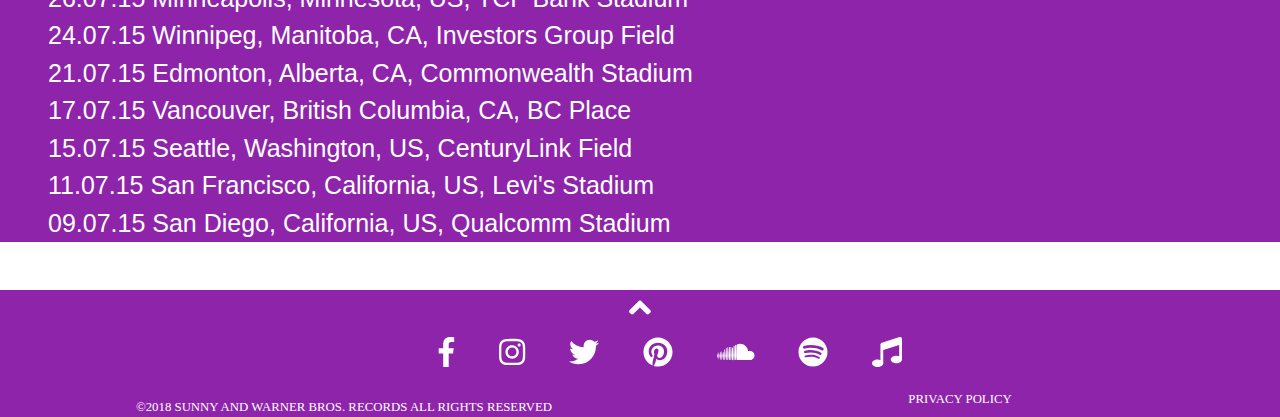
<file: musicband/tour.html>
<!doctype html>
<html>
<head>
    <meta name="viewport" content="width=device-width, initial-scale=1">
    <title>Tour</title>
    <link rel="stylesheet" href="bootstrap/css/fontawesome-all.css">
    <link rel="stylesheet" href="bootstrap/css/bootstrap.min.css">
    <link rel="stylesheet" href="bootstrap/css/mdb.css">
    <link rel="stylesheet" href="bootstrap/css/style.css">
    <style>
        
        .navbar{
            padding-bottom: 40px;
        }
        ul{
            margin-top: 80px;
            font-size: 20px;
            font-family: 'Playfair Display',serif;
        }
       
        .form-control::-webkit-input-placeholder{ 
            color: white;
            font-size: 13.5px;
        }
         .nav-item a:hover {
            color: black !important;
            cursor: pointer;
            transform: scale(1.2);
        }
        
        
        .social-media ol li{
            list-style-type: none;
            display: inline-block;
            margin-right: 10px;
            margin-left: 30px;
        }
        .social-media ol{
            text-align:center;
            margin-top: 10px;
            
        }
        .tour-details{
     background:url("bootstrap/image/cover.jpg");      
  min-height : 100%;
  min-width : 100%;
  background-size:100% 100%;
  background-repeat:no-repeat;
  overflow-y: hidden;
  overflow-x: hidden;

        }
       
        
    </style>
    </head>
<body>
<div class="container-ifill">
 <nav class="navbar navbar-expand-sm bg-purple navbar-dark">
     <a class="navbar-brand mt-4" href="index.html"><img src="bootstrap/image/logo.png"></a>
  <button class="navbar-toggler" type="button" data-toggle="collapse" data-target="#navbartoggle">
   <span class="navbar-toggler-icon"></span></button>
    <div class="collapse navbar-collapse" id="navbartoggle">
        <ul class="navbar-nav">
           <li class="nav-item mr-5">
        <a href="index.html" class="nav-link">HOME</a>
        </li>
           <li class="nav-item mr-5">
        <a href="band.html" class="nav-link">BAND</a>
        </li>
           <li class="nav-item mr-5">
        <a href="tour.html" class="nav-link">TOUR</a>
        </li>
           <li class="nav-item mr-5">
        <a href="photos.html" class="nav-link">PHOTOS</a>
        </li>
            <li class="nav-item mr-5">
        <a href="news.html" class="nav-link">NEWS</a>
        </li>
            <li class="nav-item mr-5">
        <a href="contactus.html" class="nav-link">CONTACTUS</a>
        </li>
        </ul>
        <div class="form-group" >
        <input type="text" class="form-control" placeholder="NEWSLETTER SIGN-UP">
        <button type="button" class="btn btn-sm btn-outline-white ml-5">Submit</button></div>
    </div>
 </nav>
</div>
    
    <div class="tour-detailes mt-5 bg-purple" >
    <span><h2 class="h2" style="color: white; font-family: Merriweather; text-align: center; border-bottom: 5px solid white; border-top:5px solid purple">EUROPE</h2></span>
        <p style="font-size: 25px; font-family: sans-serif; color: white" class="ml-5">
        <span style="display: block">31.10.15 Sheffield, GB, Motorpoint Arena</span>
        <span style="display: block">30.10.15 Sheffield, GB, Motorpoint Arena</span>
       <span style="display: block"> 29.10.15 Sheffield, GB, Motorpoint Arena</span>
      <span style="display: block">  27.10.15 Newcastle, GB, Metro Radio Arena</span>
       <span style="display: block"> 26.10.15 Newcastle, GB, Metro Radio Arena</span>
      <span style="display: block">  25.10.15 Newcastle, GB, Metro Radio Arena</span>
      <span style="display: block">  22.10.15 Belfast, GB, SSE Arena</span>
       <span style="display: block"> 21.10.15 Belfast, GB, SSE Arena</span>
       <span style="display: block"> 20.10.15 Belfast, GB, SSE Arena</span>
       <span style="display: block"> 18.10.15 Dublin, IE, 3Arena</span>
        <span style="display: block">17.10.15 Dublin, IE, 3Arena</span>
       <span style="display: block"> 16.10.15 Dublin, IE, 3Arena</span>
       <span style="display: block"> 12.10.15 Birmingham, GB, Barclaycard Arena</span>
        </p>
        
        <span class="mt-4"><h2 class="h2 mt-5" style="color: white; font-family: Merriweather; text-align: center; border-bottom: 5px solid white; border-top:5px solid white">NORTH AMERICA</h2></span>
        
        <p style="font-size: 25px; font-family: sans-serif; color: white" class="ml-5">
      <span style="display:block">09.09.15 Ottawa, Ontario, CA, Canadian Tire Centre</span>
     <span style="display: block"> 08.09.15 Ottawa, Ontario, CA, Canadian Tire Centre</span>
    <span style="display: block">  05.09.15 Montreal, Quebec, CA, Olympic Stadium</span>
     <span style="display: block"> 03.09.15 Buffalo, New York, US, Ralph Wilson Stadium</span>
     <span style="display: block"> 01.09.15 Philadelphia, Pennsylvania, US, Lincoln Financial Field</span>
     <span style="display: block"> 29.08.15 Detroit, Michigan, US, Ford Field</span>
      <span style="display: block">27.08.15 Cleveland, Ohio, US, FirstEnergy Stadium</span>
      <span style="display: block">25.08.15 Milwaukee, Wisconsin, US, Miller Park</span>
     <span style="display: block"> 23.08.15 Chicago, Illinois, US, Soldier Field</span>
      <span style="display: block">20.08.15 Toronto, Ontario, CA, Rogers Centre</span>
     <span style="display: block"> 18.08.15 Columbus, Ohio, US, Ohio Stadium</span>
        </p>      
            
      <span><h2 class="h2 mt-5" style="color: white; font-family: Merriweather; text-align: center; border-bottom: 5px solid white; border-top:5px solid white">ASIA</h2></span>      
                        
       <p style="font-size: 25px; font-family: sans-serif; color: white" class="ml-5">
     <span style="display: block"> 08.08.15 Baltimore, Maryland, US, M & T Bank Stadium</span>
      <span style="display: block"> 05.08.15 East Rutherford, New Jersey, US, MetLife Stadium</span>
     <span style="display: block">  02.08.15 Pittsburgh, Pennsylvania, US, Heinz Field</span>
      <span style="display: block"> 31.07.15 Indianapolis, Indiana, US, Lucas Oil Stadium</span>
      <span style="display: block"> 28.07.15 Kansas City, Missouri, US, Arrowhead Stadium</span>
     <span style="display: block">  26.07.15 Minneapolis, Minnesota, US, TCF Bank Stadium</span>
     <span style="display: block">  24.07.15 Winnipeg, Manitoba, CA, Investors Group Field</span>
       <span style="display: block">21.07.15 Edmonton, Alberta, CA, Commonwealth Stadium</span>
      <span style="display: block"> 17.07.15 Vancouver, British Columbia, CA, BC Place</span>
     <span style="display: block">  15.07.15 Seattle, Washington, US, CenturyLink Field</span>
     <span style="display: block">  11.07.15 San Francisco, California, US, Levi's Stadium</span>
     <span style="display: block">  09.07.15 San Diego, California, US, Qualcomm Stadium</span>
       </p>
    </div>
    
    
    
    
    
    
    
    
    
    
    
    
    
    
    
    
    
    
    
    
    
    
    
    
    
    
    
    <div class="container-fluid bg-purple mt-5">
    <div class="row ">
        <div class="col-md-12">
        <div class="footer">
            <div id="index.html" style="text-align: center">
            <a href="#" style="color: white"><i class='fas fa-angle-up' style='font-size:35px;color:white'></i></a>
            </div> 
            <div class="social-media">
            <ol>
                <li><a href="#"><i class='fab fa-facebook-f' style='font-size:30px;color:white'></i></a></li>
                <li><a href="#"><i class='fab fa-instagram' style='font-size:30px;color:white'></i></a></li>
                <li><a href="#"><i class='fab fa-twitter' style='font-size:30px;color:white'></i></a></li>
                <li><a href="#"><i class='fab fa-pinterest' style='font-size:30px;color:white'></i></a></li>
                <li><a href="#"><i class='fab fa-soundcloud' style='font-size:30px;color:white'></i></a></li>
                <li><a href="#"><i class='fab fa-spotify' style='font-size:30px;color:white'></i></a></li>
                <li><a href="#"><i class='fas fa-music' style='font-size:30px;color:white'></i></a></li>
                </ol>
            </div>
            </div>
        </div></div>
        <div class="row">
        <div class="col-md-6">
            <div class="copyright mt-2 ml-5" style="text-align:center">
            <small style="color: white;font-family: 'Playfair Display',serif "> &copy;2018 SUNNY AND WARNER BROS. RECORDS ALL RIGHTS RESERVED</small>
            </div>
            </div>
        <div class="col-md-6">
            <div class="privacy" style="text-align:center">
            <small style="color: white; font-family: 'Playfair Display',serif">PRIVACY POLICY</small></div></div>
        </div>
    </div>
    </body>
    <script src="bootstrap/js/fontawesome-all.js"></script>
<script src="bootstrap/js/jquery-3.2.1.min.js"></script>
<script src="bootstrap/js/popper.min.js"></script>
<script src="bootstrap/js/bootstrap.min.js"></script>
<script src="bootstrap/js/mdb.min.js"></script>
</html>
</file>
<file: musicband/bootstrap/css/style.css>
/* Your custom styles */
.carousel .carousel-indicators li {
    max-width: 30px;
    height: 10px;
    border-radius: 0% !important;
    cursor: pointer; }
</file>
<file: musicband/bootstrap/css/photoscss.css>
.navbar{
            padding-bottom: 40px;
        }
        ul{
            margin-top: 80px;
            font-size: 20px;
            font-family: 'Playfair Display',serif;
        }
       
        .form-control::-webkit-input-placeholder{ 
            color: white;
            font-size: 13.5px;
        }
         .nav-item a:hover {
            color: black !important;
            cursor: pointer;
            transform: scale(1.2);
        }
         .social-media ol li{
            list-style-type: none;
            display: inline-block;
            margin-right: 10px;
            margin-left: 30px;
        }
        .social-media ol{
            text-align:center;
            margin-top: 10px; 
        }

        .g1 {
            width: 150px;
            height: 150px;
            background-image:url("../image/gallery/g1.jpg");
            background-size: contain;
        }
       .g2{
            width: 150px;
            height: 150px;
            background-image: url("../image/gallery/g2.jpeg");
            background-size: contain;
        }
       .g3 {
            width: 150px;
            height: 150px;
            background-image: url("../image/gallery/g3.jpg");
            background-size: contain;
        }
        .g4 {
            width: 150px;
            height: 150px;
            background-image: url("../image/gallery/g4.jpg");
            background-size: contain;
        }
        .g5 {
            width: 150px;
            height: 150px;
            background-image: url("../image/gallery/g5.jpg");
            background-size: contain;
        }
        .g6 {
            width: 150px;
            height: 150px;
            background-image: url("../image/gallery/g6.png");
            background-size: contain;
        }

        .g7 {
            width: 150px;
            height: 150px;
            background-image:url("../image/gallery/g7.jpg");
            background-size: contain;
        }
       .g8{
            width: 150px;
            height: 150px;
            background-image: url("../image/gallery/g8.jpg");
            background-size: contain;
        }
       .g9 {
            width: 150px;
            height: 150px;
            background-image: url("../image/gallery/g9.jpg");
            background-size: contain;
        }
        .g10 {
            width: 150px;
            height: 150px;
            background-image: url("../image/gallery/g10.jpg");
            background-size: contain;
        }
        .g11{
            width: 150px;
            height: 150px;
            background-image: url("../image/gallery/g11.jpg");
            background-size: contain;
        }
        .g12{
            width: 150px;
            height: 150px;
            background-image: url("../image/gallery/g12.jpg");
            background-size: contain;
        }
</file>
